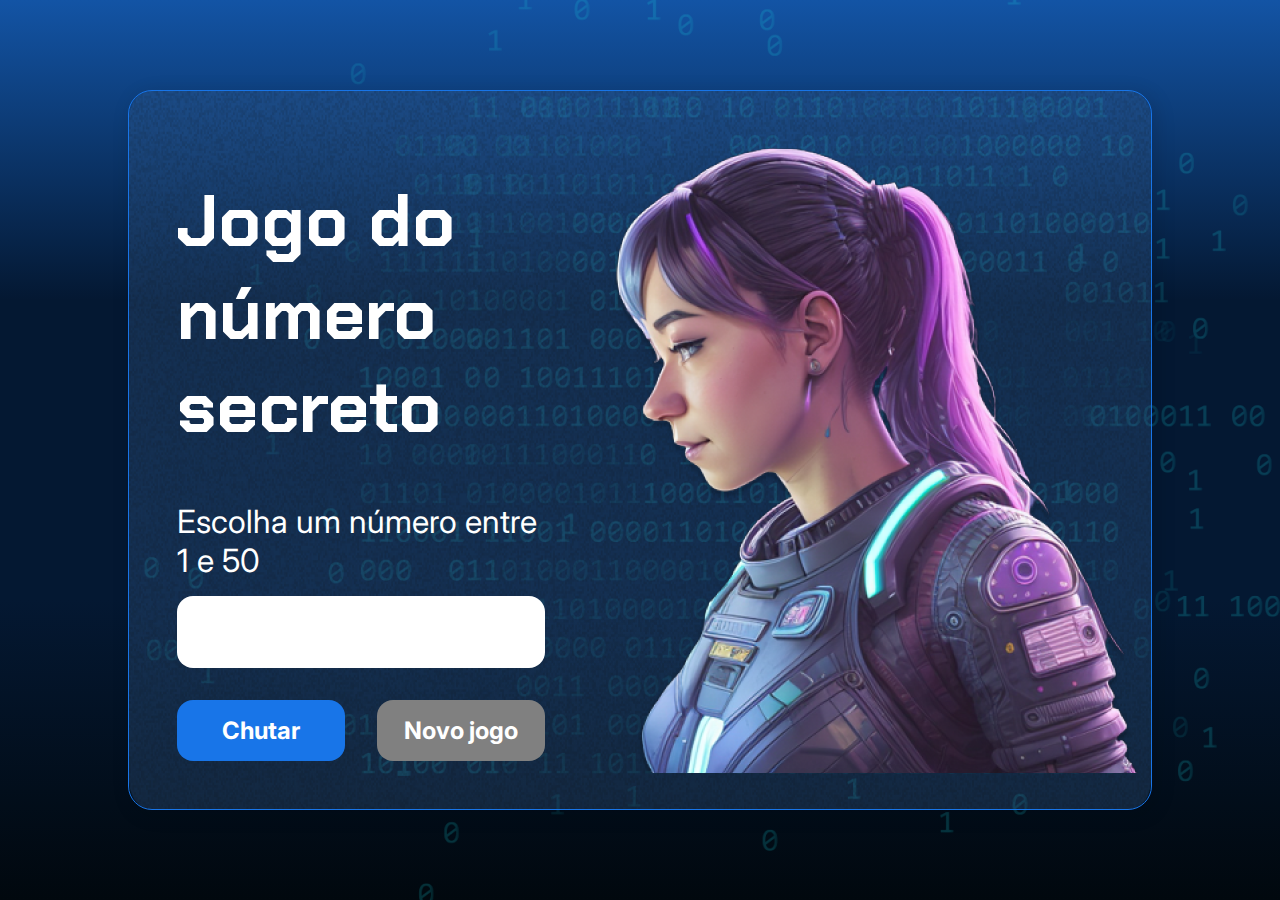
<file: index.html>
<!DOCTYPE html>
<html lang="pt-br">

<head>
    <meta charset="UTF-8">
    <meta name="viewport" content="width=device-width, initial-scale=1.0">
    <link rel="preconnect" href="https://fonts.googleapis.com">
    <link rel="preconnect" href="https://fonts.gstatic.com" crossorigin>
    <link href="https://fonts.googleapis.com/css2?family=Chakra+Petch:wght@700&family=Inter:wght@400;700&display=swap"
        rel="stylesheet">
    <link rel="stylesheet" href="style.css">
    <title>JS Game</title>
</head>

<body>

    <div class="container">
        <div class="container__conteudo">
            <div class="container__informacoes">
                <div class="container__texto">
                    <h1></h1>
                    <p class="texto__paragrafo"></p>
                </div>
                <input type="number" min="1" max="10" class="container__input">
                <div class="chute container__botoes">
                    <button onclick="verificarChute()" class="container__botao">Chutar</button>
                    <button onclick="reiniciarJogo()" id="reiniciar" class="container__botao" disabled>Novo jogo</button>
                </div>
            </div>
            <img src="./img/ia.png" alt="Uma pessoa olhando para a esquerda" class="container__imagem-pessoa" />
        </div>
    </div>




    <script src="app.js" defer></script>
</body>

</html>
</file>
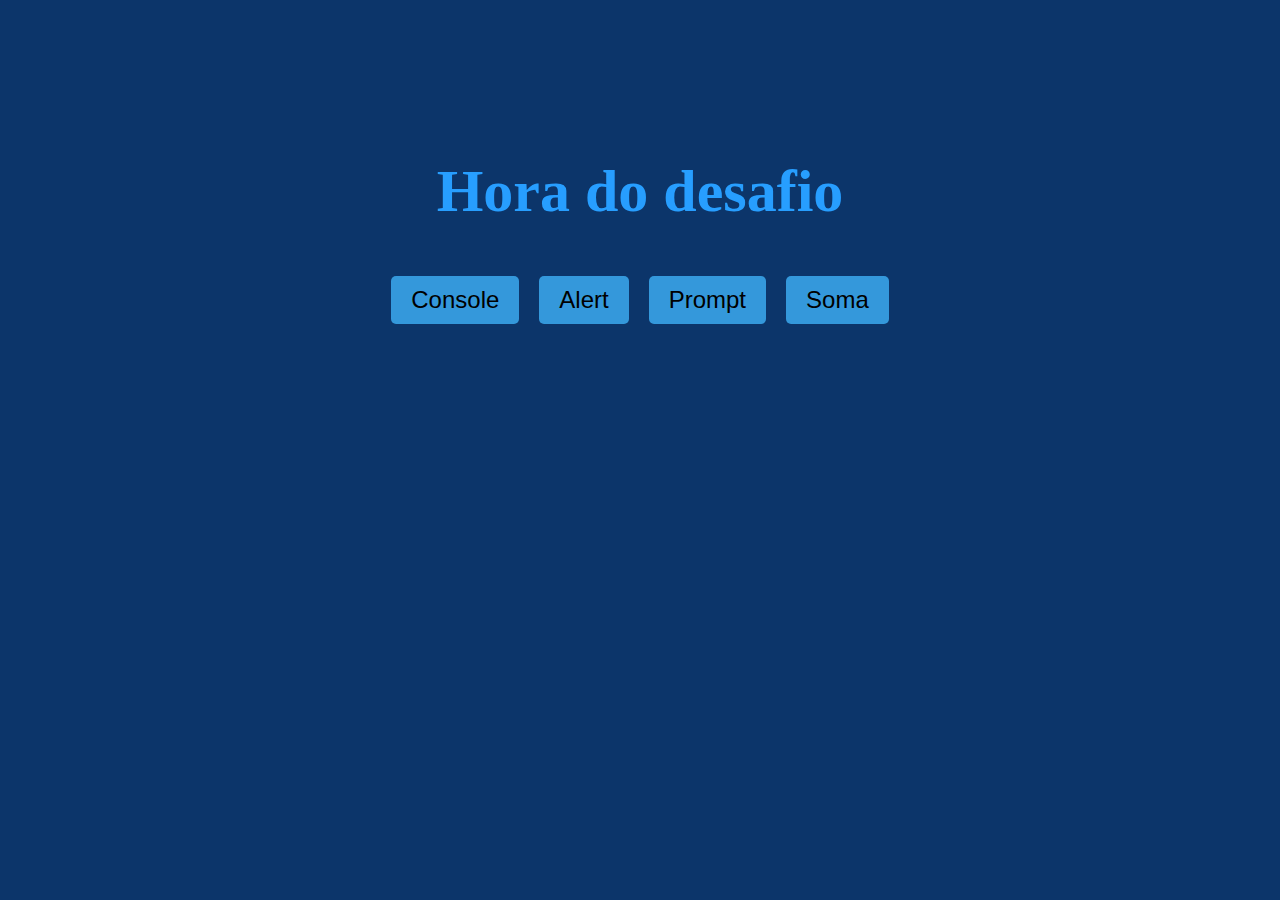
<file: Desafios do curso/js-curso-2-desafio_1/index.html>
<!DOCTYPE html>
<html lang="en">
<head>
    <meta charset="UTF-8">
    <meta name="viewport" content="width=device-width, initial-scale=1.0">
    <link rel="stylesheet" href="style.css">
    <title>Document</title>
</head>
<body>
    <header>
        <h1></h1>
    </header>
    <main class="container">
        <button onclick="exibirConsole()" class="button">Console</button>
        <button onclick="exibirAlerta()" class="button">Alert</button>
        <button onclick="exibirPrompt()" class="button">Prompt</button>
        <button onclick="exibirSoma()" class="button">Soma</button>
    </main>

      <script src="app.js"></script>
</body>
</html>
</file>
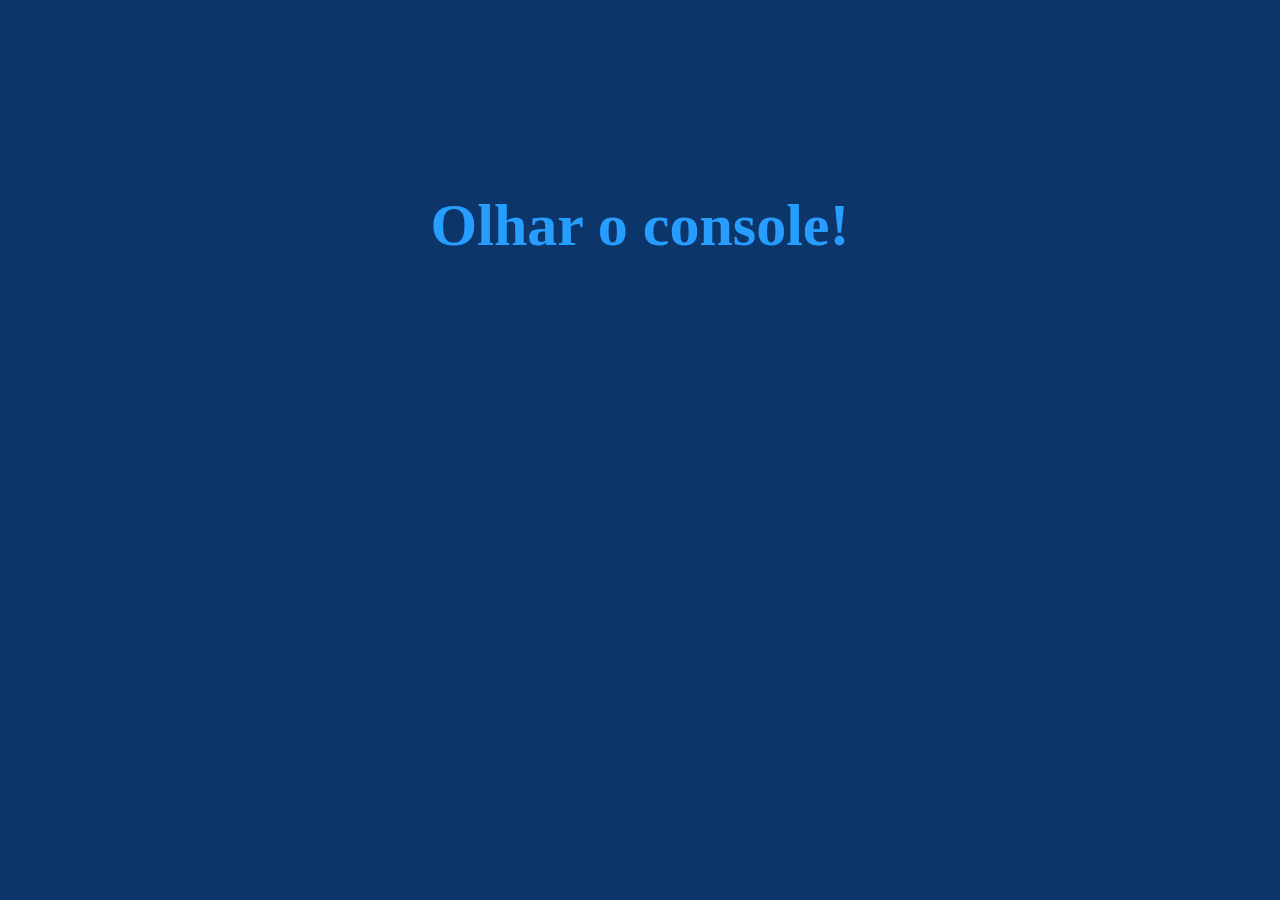
<file: Desafios do curso/js-curso-2-desafio_2/index.html>
<!DOCTYPE html>
<html lang="en">
<head>
    <meta charset="UTF-8">
    <meta name="viewport" content="width=device-width, initial-scale=1.0">
    <link rel="stylesheet" href="style.css">
    <title>Document</title>
</head>
<body>
    <header>
        <h1>Olhar o console!</h1>
    </header>
    <main class="container">
    </main>

      <script src="app.js"></script>
</body>
</html>
</file>
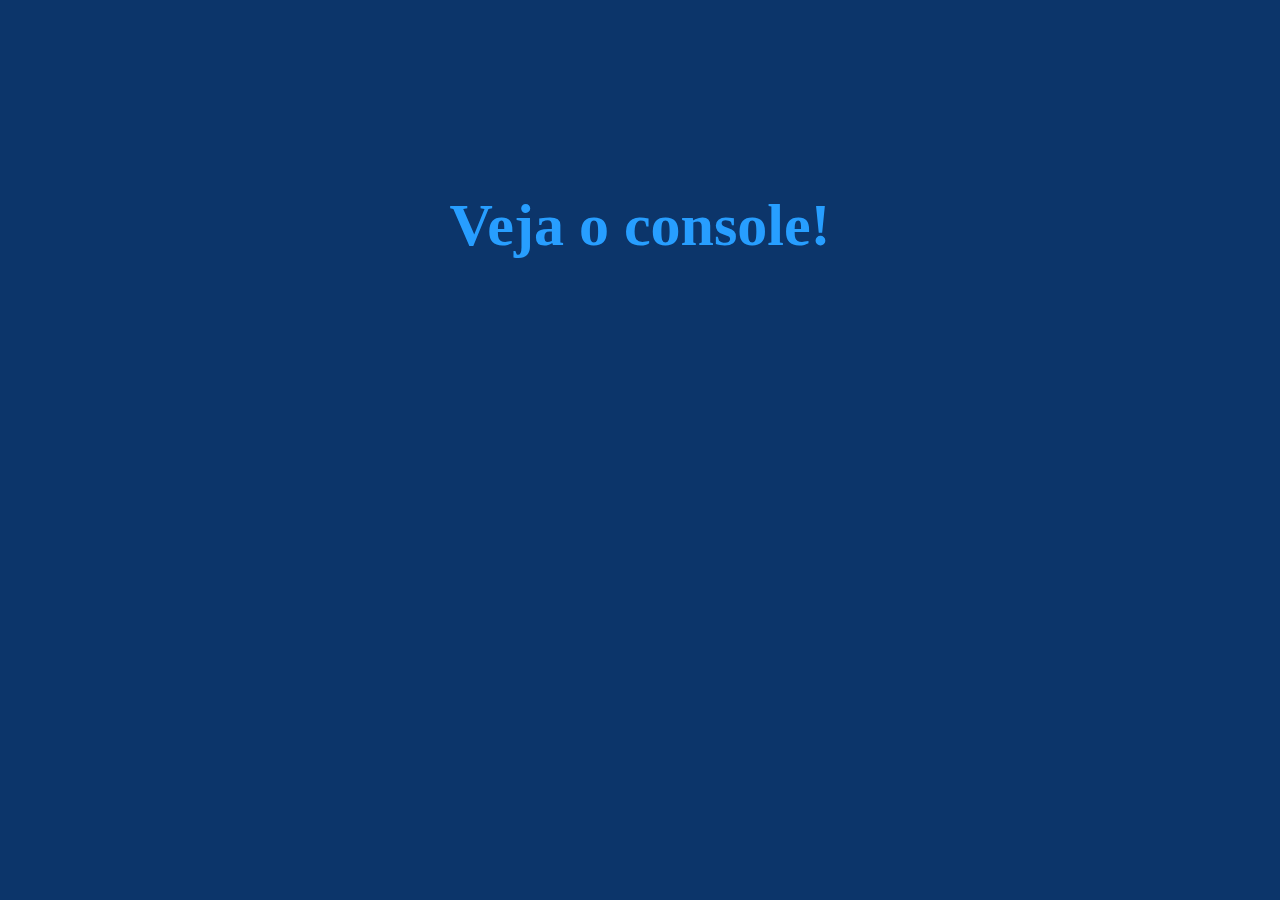
<file: Desafios do curso/js-curso-2-desafio_3/index.html>
<!DOCTYPE html>
<html lang="en">
<head>
    <meta charset="UTF-8">
    <meta name="viewport" content="width=device-width, initial-scale=1.0">
    <link rel="stylesheet" href="style.css">
    <title>Document</title>
</head>
<body>
    <header>
        <h1></h1>
    </header>
    <main>
    </main>

      <script src="app.js"></script>
</body>
</html>
</file>
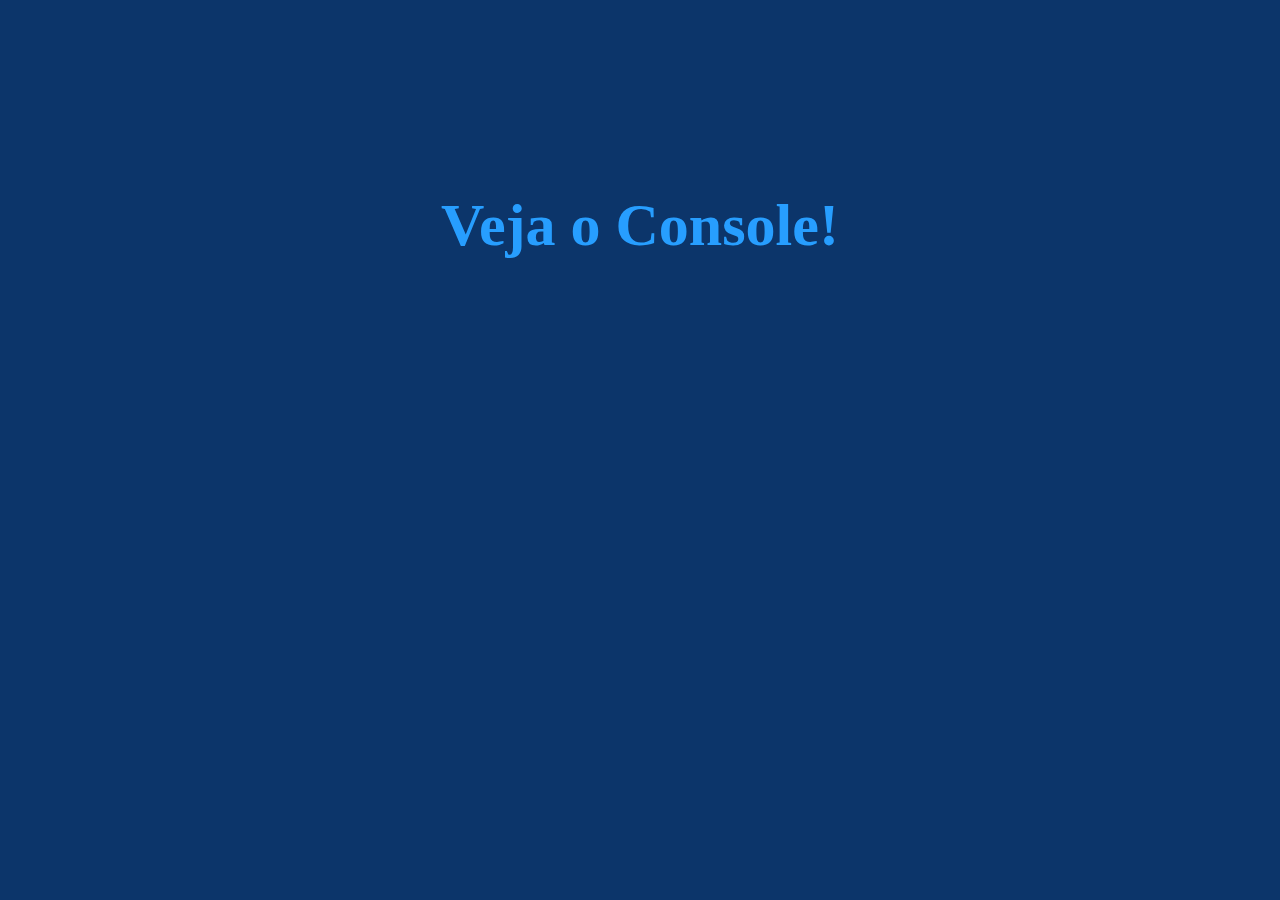
<file: Desafios do curso/js-curso-2-desafio_4/index.html>
<!DOCTYPE html>
<html lang="en">
<head>
    <meta charset="UTF-8">
    <meta name="viewport" content="width=device-width, initial-scale=1.0">
    <link rel="stylesheet" href="style.css">
    <title>Document</title>
</head>
<body>
    <header>
        <h1>Veja o Console!</h1>
    </header>
    <main>
    </main>

      <script src="app.js"></script>
</body>
</html>
</file>
<file: style.css>
* {
    box-sizing: border-box;
    margin: 0;
    padding: 0;
    color: white;
}

body {
    background: linear-gradient(#1354A5 0%, #041832 33.33%, #041832 66.67%, #01080E 100%);
    height: 100vh;
    display: flex;
    align-items: center;
    justify-content: center;
}


body::before {
    background-image: url("img/code.png");
    background-repeat: no-repeat;
    background-position: right;
    content: "";
    display: block;
    position: absolute;
    width: 100%;
    height: 100%;
    opacity: 0.4;
}

.container {
    width: 80%;
    height: 80%;
    display: flex;
    align-items: center;
    justify-content: space-between;
    border-radius: 24px;
    border: 1px solid #1875E8;
    box-shadow: 4px 4px 20px 0px rgba(1, 8, 14, 0.15);
    background-image: url("img/Ruido.png");
    background-size: 100% 100%;
    position: relative;
}


.container__conteudo {
    display: flex;
    align-items: center;
    position: absolute;
    bottom: 0;
}

.container__informacoes {
    flex: 1;
    padding: 3rem;
}

.container__botao {
    border-radius: 16px;
    background: #1875E8;
    padding: 16px 24px;
    width: 100%;
    font-size: 24px;
    font-weight: 700;
    border: none;
    margin-top: 2rem;
}

.container__texto {
    margin: 16px 0 16px 0;
}

.container__texto-azul {
    color: #1875E8;
}

.container__input {
    width: 100%;
    height: 72px;
    border-radius: 16px;
    background-color: #FFF;
    border: none;
    color: #1875E8;
    padding: 2rem;
    font-size: 24px;
    font-weight: 700;
    font-family: 'Inter', sans-serif;
}

.container__botoes {
    display: flex;
    gap: 2em;
}

h1 {
    font-family: 'Chakra Petch', sans-serif;
    font-size: 72px;
    padding-bottom: 3rem;
}

p,
button {
    font-family: 'Inter', sans-serif;
}

.texto__paragrafo {
    font-size: 32px;
    font-weight: 400;
}

button:disabled {
    background-color: gray;
}

@media screen and (max-width: 1250px) {

    h1 {
        font-size: 50px;
    }

    .container__botao {
        font-size: 16px;
    }


    .texto__paragrafo {
        font-size: 24px;
    }

    .container__imagem-pessoa {
        display: none;
    }

    .container__conteudo {
        display: block;
        position: inherit;
    }

    .container__informacoes {
        padding: 1rem
    }
}
</file>
<file: Desafios do curso/js-curso-2-desafio_1/style.css>
header {
  text-align: center;
  font-size: 30px;
  color: #279EFF;
}

main, html {
  margin: 0;
  padding: 0;
  height: 50%;
  display: flex;
  justify-content: center;
  align-items: center;
  background-color: #0C356A;
}

.container {
  text-align: center;
  color: #279EFF;
}

.button {
  padding: 10px 20px;
  margin: 10px;
  font-size: 24px;
  border: none;
  background-color: #3498db;
  cursor: pointer;
  border-radius: 5px;
}

.button:hover {
  background-color: #2980b9;
}
</file>
<file: Desafios do curso/js-curso-2-desafio_2/style.css>
header {
  text-align: center;
  font-size: 30px;
  color: #279EFF;
}

main, html {
  margin: 0;
  padding: 0;
  height: 50%;
  display: flex;
  justify-content: center;
  align-items: center;
  background-color: #0C356A;
}

.container {
  text-align: center;
  color: #279EFF;
}

.button {
  padding: 10px 20px;
  margin: 10px;
  font-size: 24px;
  border: none;
  background-color: #3498db;
  cursor: pointer;
  border-radius: 5px;
}

.button:hover {
  background-color: #2980b9;
}
</file>
<file: Desafios do curso/js-curso-2-desafio_3/style.css>
header {
  text-align: center;
  font-size: 30px;
  color: #279EFF;
}

main, html {
  margin: 0;
  padding: 0;
  height: 50%;
  display: flex;
  justify-content: center;
  align-items: center;
  background-color: #0C356A;
}
</file>
<file: Desafios do curso/js-curso-2-desafio_4/style.css>
header {
  text-align: center;
  font-size: 30px;
  color: #279EFF;
}

main, html {
  margin: 0;
  padding: 0;
  height: 50%;
  display: flex;
  justify-content: center;
  align-items: center;
  background-color: #0C356A;
}
</file>
